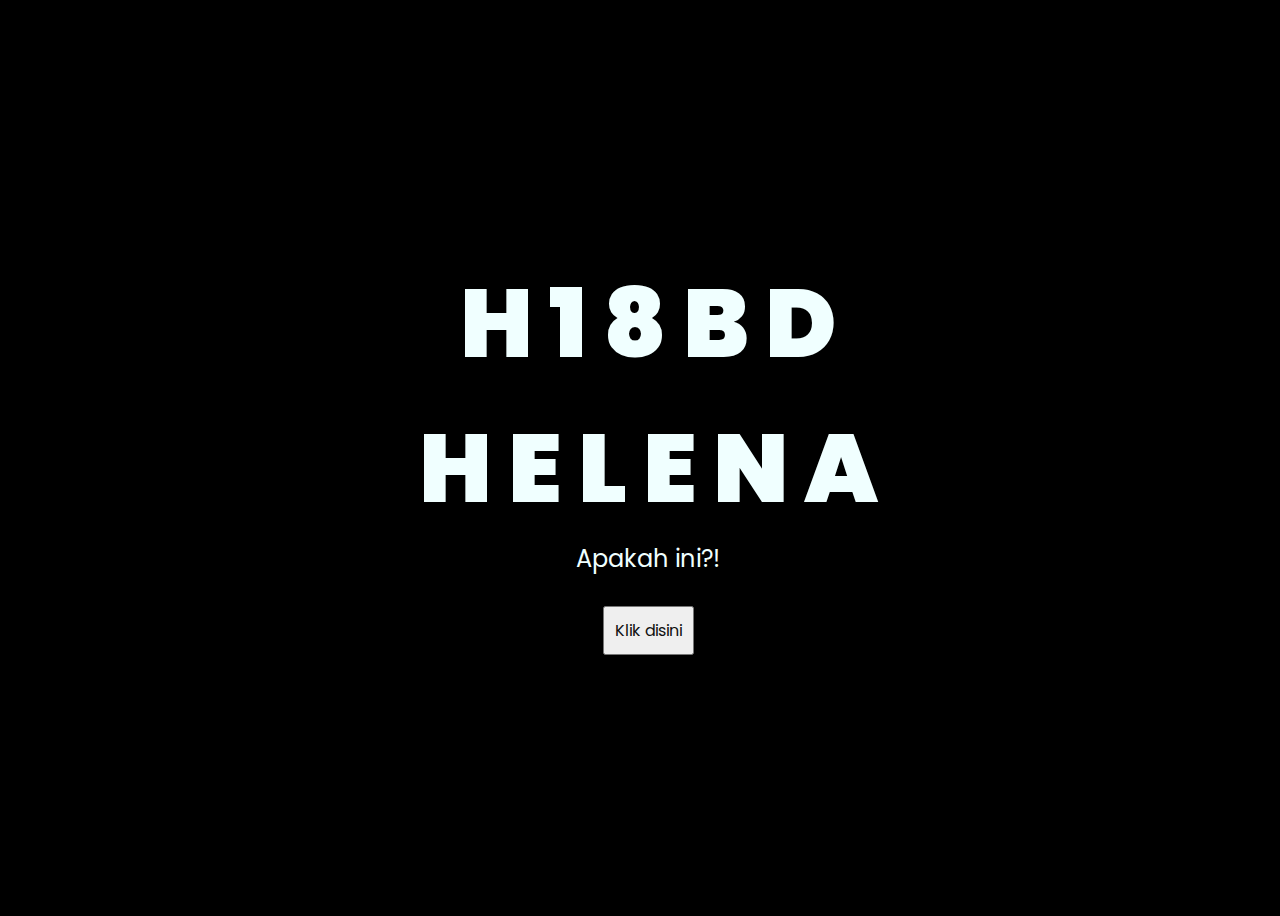
<file: Flowers with text/index.html>
<!DOCTYPE html>
<html lang="en">
<head>
    <meta charset="UTF-8">
    <meta http-equiv="X-UA-Compatible" content="IE=edge">
    <meta name="viewport" content="width=device-width, initial-scale=1.0">
    <link rel="stylesheet" href="css/style.css">
    <link rel="icon" href="img/flowers.png" type="image/x-icon">
    <title>Buat Kamu</title>
</head>
<style>
    button {
      font-size: 16px;
      padding: 10px;
      margin: 10px;
    }
  </style>
</head>
<body>
    <div class="greetings">
    <!-- silahkan menambah kata sesuai keinginan dengan <span>text...</span -->
        <span>H</span>
        <span>1</span>
        <span>8</span>
        <span>B</span>
        <span>D</span>
    </div>
    <div class="greetings">
        <span>H</span>
        <span>E</span>
        <span>L</span>
        <span>E</span>
        <span>N</span>
        <span>A</span>
    </div>
    <div class="description">
        <span>Apakah ini?!</span>
    </div>
    <div class="button">
        <button>
            <a href="flower.html">Klik disini</a>
        </button>
        
    </div>
</body>
</html>
</file>
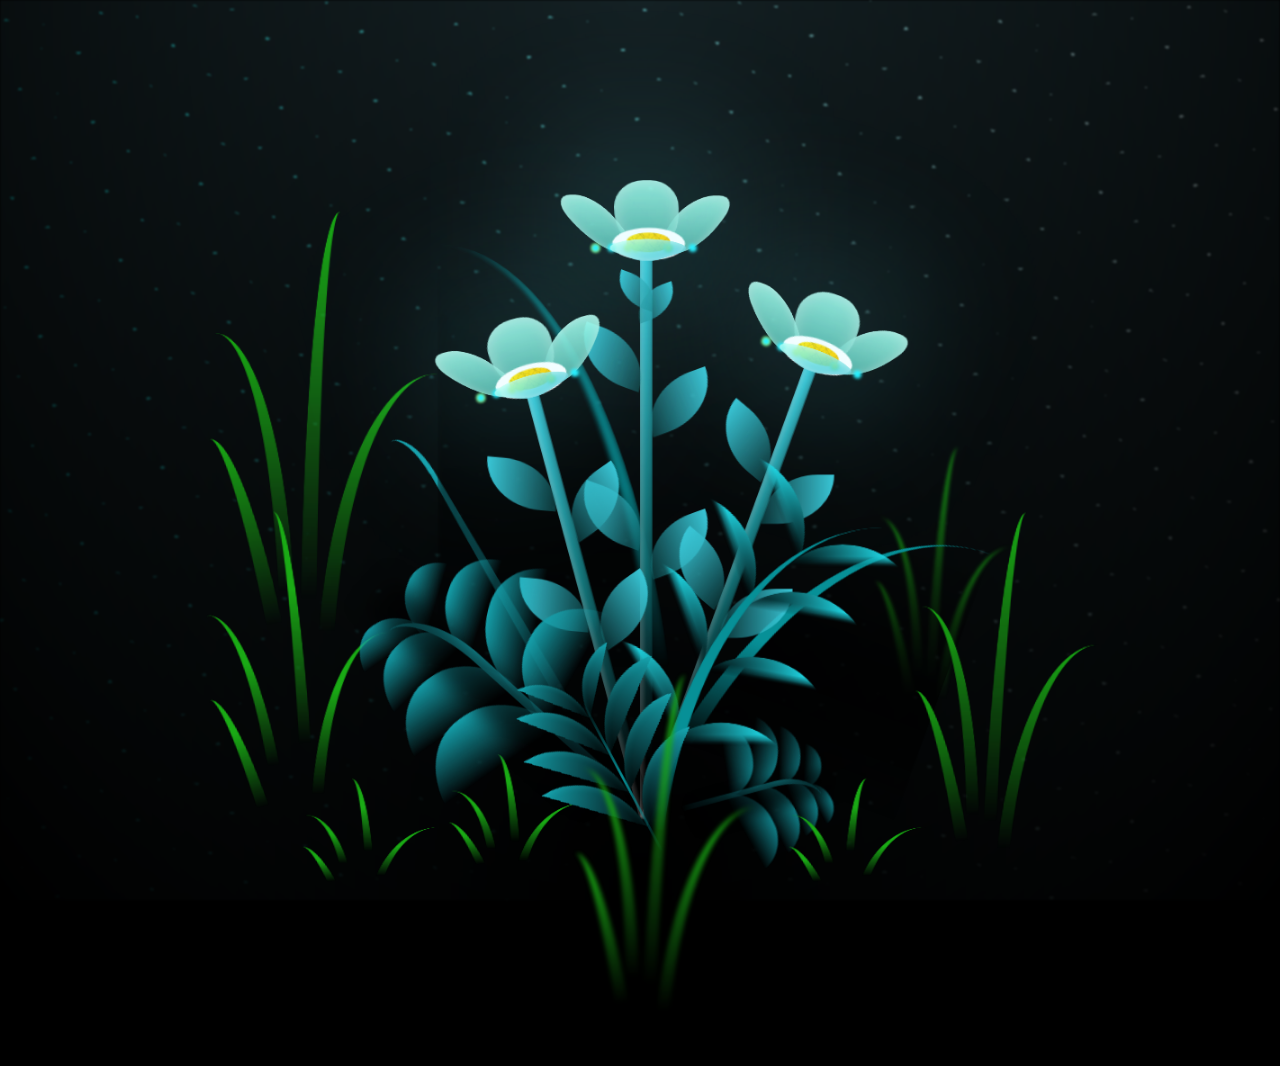
<file: Flowers with text/flower.html>
<!DOCTYPE html>
<html lang="en">
<head>
    <meta charset="UTF-8">
    <meta http-equiv="X-UA-Compatible" content="IE=edge">
    <meta name="viewport" content="width=device-width, initial-scale=1.0">
    <link rel="stylesheet" href="css/main.css">
    <link rel="icon" href="img/flowers.png" type="image/x-icon">
    <title>flowers</title>
  </head>
<body class="container">
  <!-- Pembuat code: https://codepen.io/mdusmanansari/pen/BamepLe -->
    <div class="night"></div>
    <div class="flowers">
      <div class="flower flower--1">
        <div class="flower__leafs flower__leafs--1">
          <div class="flower__leaf flower__leaf--1"></div>
          <div class="flower__leaf flower__leaf--2"></div>
          <div class="flower__leaf flower__leaf--3"></div>
          <div class="flower__leaf flower__leaf--4"></div>
          <div class="flower__white-circle"></div>
  
          <div class="flower__light flower__light--1"></div>
          <div class="flower__light flower__light--2"></div>
          <div class="flower__light flower__light--3"></div>
          <div class="flower__light flower__light--4"></div>
          <div class="flower__light flower__light--5"></div>
          <div class="flower__light flower__light--6"></div>
          <div class="flower__light flower__light--7"></div>
          <div class="flower__light flower__light--8"></div>
  
        </div>
        <div class="flower__line">
          <div class="flower__line__leaf flower__line__leaf--1"></div>
          <div class="flower__line__leaf flower__line__leaf--2"></div>
          <div class="flower__line__leaf flower__line__leaf--3"></div>
          <div class="flower__line__leaf flower__line__leaf--4"></div>
          <div class="flower__line__leaf flower__line__leaf--5"></div>
          <div class="flower__line__leaf flower__line__leaf--6"></div>
        </div>
      </div>
  
      <div class="flower flower--2">
        <div class="flower__leafs flower__leafs--2">
          <div class="flower__leaf flower__leaf--1"></div>
          <div class="flower__leaf flower__leaf--2"></div>
          <div class="flower__leaf flower__leaf--3"></div>
          <div class="flower__leaf flower__leaf--4"></div>
          <div class="flower__white-circle"></div>
  
          <div class="flower__light flower__light--1"></div>
          <div class="flower__light flower__light--2"></div>
          <div class="flower__light flower__light--3"></div>
          <div class="flower__light flower__light--4"></div>
          <div class="flower__light flower__light--5"></div>
          <div class="flower__light flower__light--6"></div>
          <div class="flower__light flower__light--7"></div>
          <div class="flower__light flower__light--8"></div>
  
        </div>
        <div class="flower__line">
          <div class="flower__line__leaf flower__line__leaf--1"></div>
          <div class="flower__line__leaf flower__line__leaf--2"></div>
          <div class="flower__line__leaf flower__line__leaf--3"></div>
          <div class="flower__line__leaf flower__line__leaf--4"></div>
        </div>
      </div>
  
      <div class="flower flower--3">
        <div class="flower__leafs flower__leafs--3">
          <div class="flower__leaf flower__leaf--1"></div>
          <div class="flower__leaf flower__leaf--2"></div>
          <div class="flower__leaf flower__leaf--3"></div>
          <div class="flower__leaf flower__leaf--4"></div>
          <div class="flower__white-circle"></div>
  
          <div class="flower__light flower__light--1"></div>
          <div class="flower__light flower__light--2"></div>
          <div class="flower__light flower__light--3"></div>
          <div class="flower__light flower__light--4"></div>
          <div class="flower__light flower__light--5"></div>
          <div class="flower__light flower__light--6"></div>
          <div class="flower__light flower__light--7"></div>
          <div class="flower__light flower__light--8"></div>
  
        </div>
        <div class="flower__line">
          <div class="flower__line__leaf flower__line__leaf--1"></div>
          <div class="flower__line__leaf flower__line__leaf--2"></div>
          <div class="flower__line__leaf flower__line__leaf--3"></div>
          <div class="flower__line__leaf flower__line__leaf--4"></div>
        </div>
      </div>
  
      <div class="grow-ans" style="--d:1.2s">
        <div class="flower__g-long">
          <div class="flower__g-long__top"></div>
          <div class="flower__g-long__bottom"></div>
        </div>
      </div>
  
      <div class="growing-grass">
        <div class="flower__grass flower__grass--1">
          <div class="flower__grass--top"></div>
          <div class="flower__grass--bottom"></div>
          <div class="flower__grass__leaf flower__grass__leaf--1"></div>
          <div class="flower__grass__leaf flower__grass__leaf--2"></div>
          <div class="flower__grass__leaf flower__grass__leaf--3"></div>
          <div class="flower__grass__leaf flower__grass__leaf--4"></div>
          <div class="flower__grass__leaf flower__grass__leaf--5"></div>
          <div class="flower__grass__leaf flower__grass__leaf--6"></div>
          <div class="flower__grass__leaf flower__grass__leaf--7"></div>
          <div class="flower__grass__leaf flower__grass__leaf--8"></div>
          <div class="flower__grass__overlay"></div>
        </div>
      </div>
  
      <div class="growing-grass">
        <div class="flower__grass flower__grass--2">
          <div class="flower__grass--top"></div>
          <div class="flower__grass--bottom"></div>
          <div class="flower__grass__leaf flower__grass__leaf--1"></div>
          <div class="flower__grass__leaf flower__grass__leaf--2"></div>
          <div class="flower__grass__leaf flower__grass__leaf--3"></div>
          <div class="flower__grass__leaf flower__grass__leaf--4"></div>
          <div class="flower__grass__leaf flower__grass__leaf--5"></div>
          <div class="flower__grass__leaf flower__grass__leaf--6"></div>
          <div class="flower__grass__leaf flower__grass__leaf--7"></div>
          <div class="flower__grass__leaf flower__grass__leaf--8"></div>
          <div class="flower__grass__overlay"></div>
        </div>
      </div>
  
      <div class="grow-ans" style="--d:2.4s">
        <div class="flower__g-right flower__g-right--1">
          <div class="leaf"></div>
        </div>
      </div>
  
      <div class="grow-ans" style="--d:2.8s">
        <div class="flower__g-right flower__g-right--2">
          <div class="leaf"></div>
        </div>
      </div>
  
      <div class="grow-ans" style="--d:2.8s">
        <div class="flower__g-front">
          <div class="flower__g-front__leaf-wrapper flower__g-front__leaf-wrapper--1">
            <div class="flower__g-front__leaf"></div>
          </div>
          <div class="flower__g-front__leaf-wrapper flower__g-front__leaf-wrapper--2">
            <div class="flower__g-front__leaf"></div>
          </div>
          <div class="flower__g-front__leaf-wrapper flower__g-front__leaf-wrapper--3">
            <div class="flower__g-front__leaf"></div>
          </div>
          <div class="flower__g-front__leaf-wrapper flower__g-front__leaf-wrapper--4">
            <div class="flower__g-front__leaf"></div>
          </div>
          <div class="flower__g-front__leaf-wrapper flower__g-front__leaf-wrapper--5">
            <div class="flower__g-front__leaf"></div>
          </div>
          <div class="flower__g-front__leaf-wrapper flower__g-front__leaf-wrapper--6">
            <div class="flower__g-front__leaf"></div>
          </div>
          <div class="flower__g-front__leaf-wrapper flower__g-front__leaf-wrapper--7">
            <div class="flower__g-front__leaf"></div>
          </div>
          <div class="flower__g-front__leaf-wrapper flower__g-front__leaf-wrapper--8">
            <div class="flower__g-front__leaf"></div>
          </div>
          <div class="flower__g-front__line"></div>
        </div>
      </div>
  
      <div class="grow-ans" style="--d:3.2s">
        <div class="flower__g-fr">
          <div class="leaf"></div>
          <div class="flower__g-fr__leaf flower__g-fr__leaf--1"></div>
          <div class="flower__g-fr__leaf flower__g-fr__leaf--2"></div>
          <div class="flower__g-fr__leaf flower__g-fr__leaf--3"></div>
          <div class="flower__g-fr__leaf flower__g-fr__leaf--4"></div>
          <div class="flower__g-fr__leaf flower__g-fr__leaf--5"></div>
          <div class="flower__g-fr__leaf flower__g-fr__leaf--6"></div>
          <div class="flower__g-fr__leaf flower__g-fr__leaf--7"></div>
          <div class="flower__g-fr__leaf flower__g-fr__leaf--8"></div>
        </div>
      </div>
  
      <div class="long-g long-g--0">
        <div class="grow-ans" style="--d:3s">
          <div class="leaf leaf--0"></div>
        </div>
        <div class="grow-ans" style="--d:2.2s">
          <div class="leaf leaf--1"></div>
        </div>
        <div class="grow-ans" style="--d:3.4s">
          <div class="leaf leaf--2"></div>
        </div>
        <div class="grow-ans" style="--d:3.6s">
          <div class="leaf leaf--3"></div>
        </div>
      </div>
  
      <div class="long-g long-g--1">
        <div class="grow-ans" style="--d:3.6s">
          <div class="leaf leaf--0"></div>
        </div>
        <div class="grow-ans" style="--d:3.8s">
          <div class="leaf leaf--1"></div>
        </div>
        <div class="grow-ans" style="--d:4s">
          <div class="leaf leaf--2"></div>
        </div>
        <div class="grow-ans" style="--d:4.2s">
          <div class="leaf leaf--3"></div>
        </div>
      </div>
  
      <div class="long-g long-g--2">
        <div class="grow-ans" style="--d:4s">
          <div class="leaf leaf--0"></div>
        </div>
        <div class="grow-ans" style="--d:4.2s">
          <div class="leaf leaf--1"></div>
        </div>
        <div class="grow-ans" style="--d:4.4s">
          <div class="leaf leaf--2"></div>
        </div>
        <div class="grow-ans" style="--d:4.6s">
          <div class="leaf leaf--3"></div>
        </div>
      </div>
  
      <div class="long-g long-g--3">
        <div class="grow-ans" style="--d:4s">
          <div class="leaf leaf--0"></div>
        </div>
        <div class="grow-ans" style="--d:4.2s">
          <div class="leaf leaf--1"></div>
        </div>
        <div class="grow-ans" style="--d:3s">
          <div class="leaf leaf--2"></div>
        </div>
        <div class="grow-ans" style="--d:3.6s">
          <div class="leaf leaf--3"></div>
        </div>
      </div>
  
      <div class="long-g long-g--4">
        <div class="grow-ans" style="--d:4s">
          <div class="leaf leaf--0"></div>
        </div>
        <div class="grow-ans" style="--d:4.2s">
          <div class="leaf leaf--1"></div>
        </div>
        <div class="grow-ans" style="--d:3s">
          <div class="leaf leaf--2"></div>
        </div>
        <div class="grow-ans" style="--d:3.6s">
          <div class="leaf leaf--3"></div>
        </div>
      </div>
  
      <div class="long-g long-g--5">
        <div class="grow-ans" style="--d:4s">
          <div class="leaf leaf--0"></div>
        </div>
        <div class="grow-ans" style="--d:4.2s">
          <div class="leaf leaf--1"></div>
        </div>
        <div class="grow-ans" style="--d:3s">
          <div class="leaf leaf--2"></div>
        </div>
        <div class="grow-ans" style="--d:3.6s">
          <div class="leaf leaf--3"></div>
        </div>
      </div>
  
      <div class="long-g long-g--6">
        <div class="grow-ans" style="--d:4.2s">
          <div class="leaf leaf--0"></div>
        </div>
        <div class="grow-ans" style="--d:4.4s">
          <div class="leaf leaf--1"></div>
        </div>
        <div class="grow-ans" style="--d:4.6s">
          <div class="leaf leaf--2"></div>
        </div>
        <div class="grow-ans" style="--d:4.8s">
          <div class="leaf leaf--3"></div>
        </div>
      </div>
  
      <div class="long-g long-g--7">
        <div class="grow-ans" style="--d:3s">
          <div class="leaf leaf--0"></div>
        </div>
        <div class="grow-ans" style="--d:3.2s">
          <div class="leaf leaf--1"></div>
        </div>
        <div class="grow-ans" style="--d:3.5s">
          <div class="leaf leaf--2"></div>
        </div>
        <div class="grow-ans" style="--d:3.6s">
          <div class="leaf leaf--3"></div>
        </div>
      </div>
    </div>
    <script src="main.js"></script>
  </body>
</html>
</file>
<file: Flowers with text/css/style.css>
@import url('https://fonts.googleapis.com/css2?family=Poppins:ital,wght@0,500;1,900&display=swap');
*{
    font-family: 'Poppins',cursive;
}
body{
    color: azure;
    width: 100%;
    height: 100vh;
    display: flex;
    flex-direction: column;
    align-items: center;
    justify-content: center;
    background-color: black;
}
.greetings{
    font-size: 6rem;
    font-weight: 900;
}
.greetings > span{
    animation: glow 2.5s ease-in-out infinite;
}
@keyframes glow{
    0%, 100%{
        color: #fff;
        text-shadow: 0 0 12px #39c6d6, 0 0 50px #39c6d6, 0 0 100px #39c6d6;
    }
    10%, 90%{
        color: #111;
        text-shadow: none;
    }
}
.greetings > span:nth-child(2){
    animation-delay: .2s ;
}
.greetings > span:nth-child(3){
    animation-delay: .4s ;
}
.greetings > span:nth-child(4){
    animation-delay: .6s ;
}
.greetings > span:nth-child(5){
    animation-delay: .8s;
}
.greetings > span:nth-child(6){
    animation-delay: .9s;
}

.description{
    font-size: 1.5rem;
    margin-bottom: 20px;
}

.button a{
    text-decoration: none;
    font-size: 1rem;
    color: #111;
}

@media screen and (max-width:574px){
    .greetings{
        display: block;
        font-size: 3rem;
        font-weight: 500;
        text-align: center;
    }
    .description{
        font-size: 1rem;
    }
    
    .button a{
        font-size: .5rem;
    }
}
</file>
<file: Flowers with text/css/main.css>
*,
*::after,
*::before {
  padding: 0;
  margin: 0;
  box-sizing: border-box;
}

:root {
  --dark-color: #000;
}

body {
  display: flex;
  align-items: flex-end;
  justify-content: center;
  min-height: 100vh;
  background-color: var(--dark-color);
  overflow: hidden;
  perspective: 1000px;
}

.night {
  position: fixed;
  left: 50%;
  top: 0;
  transform: translateX(-50%);
  width: 100%;
  height: 100%;
  filter: blur(0.1vmin);
  background-image: radial-gradient(ellipse at top, transparent 0%, var(--dark-color)), radial-gradient(ellipse at bottom, var(--dark-color), rgba(145, 233, 255, 0.2)), repeating-linear-gradient(220deg, rgb(0, 0, 0) 0px, rgb(0, 0, 0) 19px, transparent 19px, transparent 22px), repeating-linear-gradient(189deg, rgb(0, 0, 0) 0px, rgb(0, 0, 0) 19px, transparent 19px, transparent 22px), repeating-linear-gradient(148deg, rgb(0, 0, 0) 0px, rgb(0, 0, 0) 19px, transparent 19px, transparent 22px), linear-gradient(90deg, rgb(0, 255, 250), rgb(240, 240, 240));
}

.flowers {
  position: relative;
  transform: scale(0.9);
}

.flower {
  position: absolute;
  bottom: 10vmin;
  transform-origin: bottom center;
  z-index: 10;
  --fl-speed: 0.8s;
}
.flower--1 {
  -webkit-animation: moving-flower-1 4s linear infinite;
          animation: moving-flower-1 4s linear infinite;
}
.flower--1 .flower__line {
  height: 70vmin;
  -webkit-animation-delay: 0.3s;
          animation-delay: 0.3s;
}
.flower--1 .flower__line__leaf--1 {
  -webkit-animation: blooming-leaf-right var(--fl-speed) 1.6s backwards;
          animation: blooming-leaf-right var(--fl-speed) 1.6s backwards;
}
.flower--1 .flower__line__leaf--2 {
  -webkit-animation: blooming-leaf-right var(--fl-speed) 1.4s backwards;
          animation: blooming-leaf-right var(--fl-speed) 1.4s backwards;
}
.flower--1 .flower__line__leaf--3 {
  -webkit-animation: blooming-leaf-left var(--fl-speed) 1.2s backwards;
          animation: blooming-leaf-left var(--fl-speed) 1.2s backwards;
}
.flower--1 .flower__line__leaf--4 {
  -webkit-animation: blooming-leaf-left var(--fl-speed) 1s backwards;
          animation: blooming-leaf-left var(--fl-speed) 1s backwards;
}
.flower--1 .flower__line__leaf--5 {
  -webkit-animation: blooming-leaf-right var(--fl-speed) 1.8s backwards;
          animation: blooming-leaf-right var(--fl-speed) 1.8s backwards;
}
.flower--1 .flower__line__leaf--6 {
  -webkit-animation: blooming-leaf-left var(--fl-speed) 2s backwards;
          animation: blooming-leaf-left var(--fl-speed) 2s backwards;
}
.flower--2 {
  left: 50%;
  transform: rotate(20deg);
  -webkit-animation: moving-flower-2 4s linear infinite;
          animation: moving-flower-2 4s linear infinite;
}
.flower--2 .flower__line {
  height: 60vmin;
  -webkit-animation-delay: 0.6s;
          animation-delay: 0.6s;
}
.flower--2 .flower__line__leaf--1 {
  -webkit-animation: blooming-leaf-right var(--fl-speed) 1.9s backwards;
          animation: blooming-leaf-right var(--fl-speed) 1.9s backwards;
}
.flower--2 .flower__line__leaf--2 {
  -webkit-animation: blooming-leaf-right var(--fl-speed) 1.7s backwards;
          animation: blooming-leaf-right var(--fl-speed) 1.7s backwards;
}
.flower--2 .flower__line__leaf--3 {
  -webkit-animation: blooming-leaf-left var(--fl-speed) 1.5s backwards;
          animation: blooming-leaf-left var(--fl-speed) 1.5s backwards;
}
.flower--2 .flower__line__leaf--4 {
  -webkit-animation: blooming-leaf-left var(--fl-speed) 1.3s backwards;
          animation: blooming-leaf-left var(--fl-speed) 1.3s backwards;
}
.flower--3 {
  left: 50%;
  transform: rotate(-15deg);
  -webkit-animation: moving-flower-3 4s linear infinite;
          animation: moving-flower-3 4s linear infinite;
}
.flower--3 .flower__line {
  -webkit-animation-delay: 0.9s;
          animation-delay: 0.9s;
}
.flower--3 .flower__line__leaf--1 {
  -webkit-animation: blooming-leaf-right var(--fl-speed) 2.5s backwards;
          animation: blooming-leaf-right var(--fl-speed) 2.5s backwards;
}
.flower--3 .flower__line__leaf--2 {
  -webkit-animation: blooming-leaf-right var(--fl-speed) 2.3s backwards;
          animation: blooming-leaf-right var(--fl-speed) 2.3s backwards;
}
.flower--3 .flower__line__leaf--3 {
  -webkit-animation: blooming-leaf-left var(--fl-speed) 2.1s backwards;
          animation: blooming-leaf-left var(--fl-speed) 2.1s backwards;
}
.flower--3 .flower__line__leaf--4 {
  -webkit-animation: blooming-leaf-left var(--fl-speed) 1.9s backwards;
          animation: blooming-leaf-left var(--fl-speed) 1.9s backwards;
}
.flower__leafs {
  position: relative;
  -webkit-animation: blooming-flower 2s backwards;
          animation: blooming-flower 2s backwards;
}
.flower__leafs--1 {
  -webkit-animation-delay: 1.1s;
          animation-delay: 1.1s;
}
.flower__leafs--2 {
  -webkit-animation-delay: 1.4s;
          animation-delay: 1.4s;
}
.flower__leafs--3 {
  -webkit-animation-delay: 1.7s;
          animation-delay: 1.7s;
}
.flower__leafs::after {
  content: "";
  position: absolute;
  left: 0;
  top: 0;
  transform: translate(-50%, -100%);
  width: 8vmin;
  height: 8vmin;
  background-color: #6bf0ff;
  filter: blur(10vmin);
}
.flower__leaf {
  position: absolute;
  bottom: 0;
  left: 50%;
  width: 8vmin;
  height: 11vmin;
  border-radius: 51% 49% 47% 53%/44% 45% 55% 69%;
  background-color: #a7ffee;
  background-image: linear-gradient(to top, #54b8aa, #a7ffee);
  transform-origin: bottom center;
  opacity: 0.9;
  box-shadow: inset 0 0 2vmin rgba(255, 255, 255, 0.5);
}
.flower__leaf--1 {
  transform: translate(-10%, 1%) rotateY(40deg) rotateX(-50deg);
}
.flower__leaf--2 {
  transform: translate(-50%, -4%) rotateX(40deg);
}
.flower__leaf--3 {
  transform: translate(-90%, 0%) rotateY(45deg) rotateX(50deg);
}
.flower__leaf--4 {
  width: 8vmin;
  height: 8vmin;
  transform-origin: bottom left;
  border-radius: 4vmin 10vmin 4vmin 4vmin;
  transform: translate(0%, 18%) rotateX(70deg) rotate(-43deg);
  background-image: linear-gradient(to top, #39c6d6, #a7ffee);
  z-index: 1;
  opacity: 0.8;
}
.flower__white-circle {
  position: absolute;
  left: -3.5vmin;
  top: -3vmin;
  width: 9vmin;
  height: 4vmin;
  border-radius: 50%;
  background-color: #fff;
}
.flower__white-circle::after {
  content: "";
  position: absolute;
  left: 50%;
  top: 45%;
  transform: translate(-50%, -50%);
  width: 60%;
  height: 60%;
  border-radius: inherit;
  background-image: repeating-linear-gradient(135deg, rgba(0, 0, 0, 0.03) 0px, rgba(0, 0, 0, 0.03) 1px, transparent 1px, transparent 12px), repeating-linear-gradient(45deg, rgba(0, 0, 0, 0.03) 0px, rgba(0, 0, 0, 0.03) 1px, transparent 1px, transparent 12px), repeating-linear-gradient(67.5deg, rgba(0, 0, 0, 0.03) 0px, rgba(0, 0, 0, 0.03) 1px, transparent 1px, transparent 12px), repeating-linear-gradient(135deg, rgba(0, 0, 0, 0.03) 0px, rgba(0, 0, 0, 0.03) 1px, transparent 1px, transparent 12px), repeating-linear-gradient(45deg, rgba(0, 0, 0, 0.03) 0px, rgba(0, 0, 0, 0.03) 1px, transparent 1px, transparent 12px), repeating-linear-gradient(112.5deg, rgba(0, 0, 0, 0.03) 0px, rgba(0, 0, 0, 0.03) 1px, transparent 1px, transparent 12px), repeating-linear-gradient(112.5deg, rgba(0, 0, 0, 0.03) 0px, rgba(0, 0, 0, 0.03) 1px, transparent 1px, transparent 12px), repeating-linear-gradient(45deg, rgba(0, 0, 0, 0.03) 0px, rgba(0, 0, 0, 0.03) 1px, transparent 1px, transparent 12px), repeating-linear-gradient(22.5deg, rgba(0, 0, 0, 0.03) 0px, rgba(0, 0, 0, 0.03) 1px, transparent 1px, transparent 12px), repeating-linear-gradient(45deg, rgba(0, 0, 0, 0.03) 0px, rgba(0, 0, 0, 0.03) 1px, transparent 1px, transparent 12px), repeating-linear-gradient(22.5deg, rgba(0, 0, 0, 0.03) 0px, rgba(0, 0, 0, 0.03) 1px, transparent 1px, transparent 12px), repeating-linear-gradient(135deg, rgba(0, 0, 0, 0.03) 0px, rgba(0, 0, 0, 0.03) 1px, transparent 1px, transparent 12px), repeating-linear-gradient(157.5deg, rgba(0, 0, 0, 0.03) 0px, rgba(0, 0, 0, 0.03) 1px, transparent 1px, transparent 12px), repeating-linear-gradient(67.5deg, rgba(0, 0, 0, 0.03) 0px, rgba(0, 0, 0, 0.03) 1px, transparent 1px, transparent 12px), repeating-linear-gradient(67.5deg, rgba(0, 0, 0, 0.03) 0px, rgba(0, 0, 0, 0.03) 1px, transparent 1px, transparent 12px), linear-gradient(90deg, rgb(255, 235, 18), rgb(255, 206, 0));
}
.flower__line {
  height: 55vmin;
  width: 1.5vmin;
  background-image: linear-gradient(to left, rgba(0, 0, 0, 0.2), transparent, rgba(255, 255, 255, 0.2)), linear-gradient(to top, transparent 10%, #14757a, #39c6d6);
  box-shadow: inset 0 0 2px rgba(0, 0, 0, 0.5);
  -webkit-animation: grow-flower-tree 4s backwards;
          animation: grow-flower-tree 4s backwards;
}
.flower__line__leaf {
  --w: 7vmin;
  --h: calc(var(--w) + 2vmin);
  position: absolute;
  top: 20%;
  left: 90%;
  width: var(--w);
  height: var(--h);
  border-top-right-radius: var(--h);
  border-bottom-left-radius: var(--h);
  background-image: linear-gradient(to top, rgba(20, 117, 122, 0.4), #39c6d6);
}
.flower__line__leaf--1 {
  transform: rotate(70deg) rotateY(30deg);
}
.flower__line__leaf--2 {
  top: 45%;
  transform: rotate(70deg) rotateY(30deg);
}
.flower__line__leaf--3, .flower__line__leaf--4, .flower__line__leaf--6 {
  border-top-right-radius: 0;
  border-bottom-left-radius: 0;
  border-top-left-radius: var(--h);
  border-bottom-right-radius: var(--h);
  left: -460%;
  top: 12%;
  transform: rotate(-70deg) rotateY(30deg);
}
.flower__line__leaf--4 {
  top: 40%;
}
.flower__line__leaf--5 {
  top: 0;
  transform-origin: left;
  transform: rotate(70deg) rotateY(30deg) scale(0.6);
}
.flower__line__leaf--6 {
  top: -2%;
  left: -450%;
  transform-origin: right;
  transform: rotate(-70deg) rotateY(30deg) scale(0.6);
}
.flower__light {
  position: absolute;
  bottom: 0vmin;
  width: 1vmin;
  height: 1vmin;
  background-color: rgb(255, 251, 0);
  border-radius: 50%;
  filter: blur(0.2vmin);
  -webkit-animation: light-ans 4s linear infinite backwards;
          animation: light-ans 4s linear infinite backwards;
}
.flower__light:nth-child(odd) {
  background-color: #23f0ff;
}
.flower__light--1 {
  left: -2vmin;
  -webkit-animation-delay: 1s;
          animation-delay: 1s;
}
.flower__light--2 {
  left: 3vmin;
  -webkit-animation-delay: 0.5s;
          animation-delay: 0.5s;
}
.flower__light--3 {
  left: -6vmin;
  -webkit-animation-delay: 0.3s;
          animation-delay: 0.3s;
}
.flower__light--4 {
  left: 6vmin;
  -webkit-animation-delay: 0.9s;
          animation-delay: 0.9s;
}
.flower__light--5 {
  left: -1vmin;
  -webkit-animation-delay: 1.5s;
          animation-delay: 1.5s;
}
.flower__light--6 {
  left: -4vmin;
  -webkit-animation-delay: 3s;
          animation-delay: 3s;
}
.flower__light--7 {
  left: 3vmin;
  -webkit-animation-delay: 2s;
          animation-delay: 2s;
}
.flower__light--8 {
  left: -6vmin;
  -webkit-animation-delay: 3.5s;
          animation-delay: 3.5s;
}
.flower__grass {
  --c: #159faa;
  --line-w: 1.5vmin;
  position: absolute;
  bottom: 12vmin;
  left: -7vmin;
  display: flex;
  flex-direction: column;
  align-items: flex-end;
  z-index: 20;
  transform-origin: bottom center;
  transform: rotate(-48deg) rotateY(40deg);
}
.flower__grass--1 {
  -webkit-animation: moving-grass 2s linear infinite;
          animation: moving-grass 2s linear infinite;
}
.flower__grass--2 {
  left: 2vmin;
  bottom: 10vmin;
  transform: scale(0.5) rotate(75deg) rotateX(10deg) rotateY(-200deg);
  opacity: 0.8;
  z-index: 0;
  -webkit-animation: moving-grass--2 1.5s linear infinite;
          animation: moving-grass--2 1.5s linear infinite;
}
.flower__grass--top {
  width: 7vmin;
  height: 10vmin;
  border-top-right-radius: 100%;
  border-right: var(--line-w) solid var(--c);
  transform-origin: bottom center;
  transform: rotate(-2deg);
}
.flower__grass--bottom {
  margin-top: -2px;
  width: var(--line-w);
  height: 25vmin;
  background-image: linear-gradient(to top, transparent, var(--c));
}
.flower__grass__leaf {
  --size: 10vmin;
  position: absolute;
  width: calc(var(--size) * 2.1);
  height: var(--size);
  border-top-left-radius: var(--size);
  border-top-right-radius: var(--size);
  background-image: linear-gradient(to top, transparent, transparent 30%, var(--c));
  z-index: 100;
}
.flower__grass__leaf--1 {
  top: -6%;
  left: 30%;
  --size: 6vmin;
  transform: rotate(-20deg);
  -webkit-animation: growing-grass-ans--1 2s 2.6s backwards;
          animation: growing-grass-ans--1 2s 2.6s backwards;
}
@-webkit-keyframes growing-grass-ans--1 {
  0% {
    transform-origin: bottom left;
    transform: rotate(-20deg) scale(0);
  }
}
@keyframes growing-grass-ans--1 {
  0% {
    transform-origin: bottom left;
    transform: rotate(-20deg) scale(0);
  }
}
.flower__grass__leaf--2 {
  top: -5%;
  left: -110%;
  --size: 6vmin;
  transform: rotate(10deg);
  -webkit-animation: growing-grass-ans--2 2s 2.4s linear backwards;
          animation: growing-grass-ans--2 2s 2.4s linear backwards;
}
@-webkit-keyframes growing-grass-ans--2 {
  0% {
    transform-origin: bottom right;
    transform: rotate(10deg) scale(0);
  }
}
@keyframes growing-grass-ans--2 {
  0% {
    transform-origin: bottom right;
    transform: rotate(10deg) scale(0);
  }
}
.flower__grass__leaf--3 {
  top: 5%;
  left: 60%;
  --size: 8vmin;
  transform: rotate(-18deg) rotateX(-20deg);
  -webkit-animation: growing-grass-ans--3 2s 2.2s linear backwards;
          animation: growing-grass-ans--3 2s 2.2s linear backwards;
}
@-webkit-keyframes growing-grass-ans--3 {
  0% {
    transform-origin: bottom left;
    transform: rotate(-18deg) rotateX(-20deg) scale(0);
  }
}
@keyframes growing-grass-ans--3 {
  0% {
    transform-origin: bottom left;
    transform: rotate(-18deg) rotateX(-20deg) scale(0);
  }
}
.flower__grass__leaf--4 {
  top: 6%;
  left: -135%;
  --size: 8vmin;
  transform: rotate(2deg);
  -webkit-animation: growing-grass-ans--4 2s 2s linear backwards;
          animation: growing-grass-ans--4 2s 2s linear backwards;
}
@-webkit-keyframes growing-grass-ans--4 {
  0% {
    transform-origin: bottom right;
    transform: rotate(2deg) scale(0);
  }
}
@keyframes growing-grass-ans--4 {
  0% {
    transform-origin: bottom right;
    transform: rotate(2deg) scale(0);
  }
}
.flower__grass__leaf--5 {
  top: 20%;
  left: 60%;
  --size: 10vmin;
  transform: rotate(-24deg) rotateX(-20deg);
  -webkit-animation: growing-grass-ans--5 2s 1.8s linear backwards;
          animation: growing-grass-ans--5 2s 1.8s linear backwards;
}
@-webkit-keyframes growing-grass-ans--5 {
  0% {
    transform-origin: bottom left;
    transform: rotate(-24deg) rotateX(-20deg) scale(0);
  }
}
@keyframes growing-grass-ans--5 {
  0% {
    transform-origin: bottom left;
    transform: rotate(-24deg) rotateX(-20deg) scale(0);
  }
}
.flower__grass__leaf--6 {
  top: 22%;
  left: -180%;
  --size: 10vmin;
  transform: rotate(10deg);
  -webkit-animation: growing-grass-ans--6 2s 1.6s linear backwards;
          animation: growing-grass-ans--6 2s 1.6s linear backwards;
}
@-webkit-keyframes growing-grass-ans--6 {
  0% {
    transform-origin: bottom right;
    transform: rotate(10deg) scale(0);
  }
}
@keyframes growing-grass-ans--6 {
  0% {
    transform-origin: bottom right;
    transform: rotate(10deg) scale(0);
  }
}
.flower__grass__leaf--7 {
  top: 39%;
  left: 70%;
  --size: 10vmin;
  transform: rotate(-10deg);
  -webkit-animation: growing-grass-ans--7 2s 1.4s linear backwards;
          animation: growing-grass-ans--7 2s 1.4s linear backwards;
}
@-webkit-keyframes growing-grass-ans--7 {
  0% {
    transform-origin: bottom left;
    transform: rotate(-10deg) scale(0);
  }
}
@keyframes growing-grass-ans--7 {
  0% {
    transform-origin: bottom left;
    transform: rotate(-10deg) scale(0);
  }
}
.flower__grass__leaf--8 {
  top: 40%;
  left: -215%;
  --size: 11vmin;
  transform: rotate(10deg);
  -webkit-animation: growing-grass-ans--8 2s 1.2s linear backwards;
          animation: growing-grass-ans--8 2s 1.2s linear backwards;
}
@-webkit-keyframes growing-grass-ans--8 {
  0% {
    transform-origin: bottom right;
    transform: rotate(10deg) scale(0);
  }
}
@keyframes growing-grass-ans--8 {
  0% {
    transform-origin: bottom right;
    transform: rotate(10deg) scale(0);
  }
}
.flower__grass__overlay {
  position: absolute;
  top: -10%;
  right: 0%;
  width: 100%;
  height: 100%;
  background-color: rgba(0, 0, 0, 0.6);
  filter: blur(1.5vmin);
  z-index: 100;
}
.flower__g-long {
  --w: 2vmin;
  --h: 6vmin;
  --c: #159faa;
  position: absolute;
  bottom: 10vmin;
  left: -3vmin;
  transform-origin: bottom center;
  transform: rotate(-30deg) rotateY(-20deg);
  display: flex;
  flex-direction: column;
  align-items: flex-end;
  -webkit-animation: flower-g-long-ans 3s linear infinite;
          animation: flower-g-long-ans 3s linear infinite;
}
@-webkit-keyframes flower-g-long-ans {
  0%, 100% {
    transform: rotate(-30deg) rotateY(-20deg);
  }
  50% {
    transform: rotate(-32deg) rotateY(-20deg);
  }
}
@keyframes flower-g-long-ans {
  0%, 100% {
    transform: rotate(-30deg) rotateY(-20deg);
  }
  50% {
    transform: rotate(-32deg) rotateY(-20deg);
  }
}
.flower__g-long__top {
  top: calc(var(--h) * -1);
  width: calc(var(--w) + 1vmin);
  height: var(--h);
  border-top-right-radius: 100%;
  border-right: 0.7vmin solid var(--c);
  transform: translate(-0.7vmin, 1vmin);
}
.flower__g-long__bottom {
  width: var(--w);
  height: 50vmin;
  transform-origin: bottom center;
  background-image: linear-gradient(to top, transparent 30%, var(--c));
  box-shadow: inset 0 0 2px rgba(0, 0, 0, 0.5);
  -webkit-clip-path: polygon(35% 0, 65% 1%, 100% 100%, 0% 100%);
          clip-path: polygon(35% 0, 65% 1%, 100% 100%, 0% 100%);
}
.flower__g-right {
  position: absolute;
  bottom: 6vmin;
  left: -2vmin;
  transform-origin: bottom left;
  transform: rotate(20deg);
}
.flower__g-right .leaf {
  width: 30vmin;
  height: 50vmin;
  border-top-left-radius: 100%;
  border-left: 2vmin solid #079097;
  background-image: linear-gradient(to bottom, transparent, var(--dark-color) 60%);
  -webkit-mask-image: linear-gradient(to top, transparent 30%, #079097 60%);
}
.flower__g-right--1 {
  -webkit-animation: flower-g-right-ans 2.5s linear infinite;
          animation: flower-g-right-ans 2.5s linear infinite;
}
.flower__g-right--2 {
  left: 5vmin;
  transform: rotateY(-180deg);
  -webkit-animation: flower-g-right-ans--2 3s linear infinite;
          animation: flower-g-right-ans--2 3s linear infinite;
}
.flower__g-right--2 .leaf {
  height: 75vmin;
  filter: blur(0.3vmin);
  opacity: 0.8;
}
@-webkit-keyframes flower-g-right-ans {
  0%, 100% {
    transform: rotate(20deg);
  }
  50% {
    transform: rotate(24deg) rotateX(-20deg);
  }
}
@keyframes flower-g-right-ans {
  0%, 100% {
    transform: rotate(20deg);
  }
  50% {
    transform: rotate(24deg) rotateX(-20deg);
  }
}
@-webkit-keyframes flower-g-right-ans--2 {
  0%, 100% {
    transform: rotateY(-180deg) rotate(0deg) rotateX(-20deg);
  }
  50% {
    transform: rotateY(-180deg) rotate(6deg) rotateX(-20deg);
  }
}
@keyframes flower-g-right-ans--2 {
  0%, 100% {
    transform: rotateY(-180deg) rotate(0deg) rotateX(-20deg);
  }
  50% {
    transform: rotateY(-180deg) rotate(6deg) rotateX(-20deg);
  }
}
.flower__g-front {
  position: absolute;
  bottom: 6vmin;
  left: 2.5vmin;
  z-index: 100;
  transform-origin: bottom center;
  transform: rotate(-28deg) rotateY(30deg) scale(1.04);
  -webkit-animation: flower__g-front-ans 2s linear infinite;
          animation: flower__g-front-ans 2s linear infinite;
}
@-webkit-keyframes flower__g-front-ans {
  0%, 100% {
    transform: rotate(-28deg) rotateY(30deg) scale(1.04);
  }
  50% {
    transform: rotate(-35deg) rotateY(40deg) scale(1.04);
  }
}
@keyframes flower__g-front-ans {
  0%, 100% {
    transform: rotate(-28deg) rotateY(30deg) scale(1.04);
  }
  50% {
    transform: rotate(-35deg) rotateY(40deg) scale(1.04);
  }
}
.flower__g-front__line {
  width: 0.3vmin;
  height: 20vmin;
  background-image: linear-gradient(to top, transparent, #079097, transparent 100%);
  position: relative;
}
.flower__g-front__leaf-wrapper {
  position: absolute;
  top: 0;
  left: 0;
  transform-origin: bottom left;
  transform: rotate(10deg);
}
.flower__g-front__leaf-wrapper:nth-child(even) {
  left: 0vmin;
  transform: rotateY(-180deg) rotate(5deg);
  -webkit-animation: flower__g-front__leaf-left-ans 1s ease-in backwards;
          animation: flower__g-front__leaf-left-ans 1s ease-in backwards;
}
.flower__g-front__leaf-wrapper:nth-child(odd) {
  -webkit-animation: flower__g-front__leaf-ans 1s ease-in backwards;
          animation: flower__g-front__leaf-ans 1s ease-in backwards;
}
.flower__g-front__leaf-wrapper--1 {
  top: -8vmin;
  transform: scale(0.7);
  -webkit-animation: flower__g-front__leaf-ans 1s 5.5s ease-in backwards !important;
          animation: flower__g-front__leaf-ans 1s 5.5s ease-in backwards !important;
}
.flower__g-front__leaf-wrapper--2 {
  top: -8vmin;
  transform: rotateY(-180deg) scale(0.7) !important;
  -webkit-animation: flower__g-front__leaf-left-ans-2 1s 4.6s ease-in backwards !important;
          animation: flower__g-front__leaf-left-ans-2 1s 4.6s ease-in backwards !important;
}
.flower__g-front__leaf-wrapper--3 {
  top: -3vmin;
  -webkit-animation: flower__g-front__leaf-ans 1s 4.6s ease-in backwards;
          animation: flower__g-front__leaf-ans 1s 4.6s ease-in backwards;
}
.flower__g-front__leaf-wrapper--4 {
  top: -3vmin;
  transform: rotateY(-180deg) scale(0.9) !important;
  -webkit-animation: flower__g-front__leaf-left-ans-2 1s 4.6s ease-in backwards !important;
          animation: flower__g-front__leaf-left-ans-2 1s 4.6s ease-in backwards !important;
}
@-webkit-keyframes flower__g-front__leaf-left-ans-2 {
  0% {
    transform: rotateY(-180deg) scale(0);
  }
}
@keyframes flower__g-front__leaf-left-ans-2 {
  0% {
    transform: rotateY(-180deg) scale(0);
  }
}
.flower__g-front__leaf-wrapper--5, .flower__g-front__leaf-wrapper--6 {
  top: 2vmin;
}
.flower__g-front__leaf-wrapper--7, .flower__g-front__leaf-wrapper--8 {
  top: 6.5vmin;
}
.flower__g-front__leaf-wrapper--2 {
  -webkit-animation-delay: 5.2s !important;
          animation-delay: 5.2s !important;
}
.flower__g-front__leaf-wrapper--3 {
  -webkit-animation-delay: 4.9s !important;
          animation-delay: 4.9s !important;
}
.flower__g-front__leaf-wrapper--5 {
  -webkit-animation-delay: 4.3s !important;
          animation-delay: 4.3s !important;
}
.flower__g-front__leaf-wrapper--6 {
  -webkit-animation-delay: 4.1s !important;
          animation-delay: 4.1s !important;
}
.flower__g-front__leaf-wrapper--7 {
  -webkit-animation-delay: 3.8s !important;
          animation-delay: 3.8s !important;
}
.flower__g-front__leaf-wrapper--8 {
  -webkit-animation-delay: 3.5s !important;
          animation-delay: 3.5s !important;
}
@-webkit-keyframes flower__g-front__leaf-ans {
  0% {
    transform: rotate(10deg) scale(0);
  }
}
@keyframes flower__g-front__leaf-ans {
  0% {
    transform: rotate(10deg) scale(0);
  }
}
@-webkit-keyframes flower__g-front__leaf-left-ans {
  0% {
    transform: rotateY(-180deg) rotate(5deg) scale(0);
  }
}
@keyframes flower__g-front__leaf-left-ans {
  0% {
    transform: rotateY(-180deg) rotate(5deg) scale(0);
  }
}
.flower__g-front__leaf {
  width: 10vmin;
  height: 10vmin;
  border-radius: 100% 0% 0% 100%/100% 100% 0% 0%;
  box-shadow: inset 0 2px 1vmin hsla(184deg, 97%, 58%, 0.2);
  background-image: linear-gradient(to bottom left, transparent, var(--dark-color)), linear-gradient(to bottom right, #159faa 50%, transparent 50%, transparent);
  -webkit-mask-image: linear-gradient(to bottom right, #159faa 50%, transparent 50%, transparent);
  mask-image: linear-gradient(to bottom right, #159faa 50%, transparent 50%, transparent);
}
.flower__g-fr {
  position: absolute;
  bottom: -4vmin;
  left: vmin;
  transform-origin: bottom left;
  z-index: 10;
  -webkit-animation: flower__g-fr-ans 2s linear infinite;
          animation: flower__g-fr-ans 2s linear infinite;
}
@-webkit-keyframes flower__g-fr-ans {
  0%, 100% {
    transform: rotate(2deg);
  }
  50% {
    transform: rotate(4deg);
  }
}
@keyframes flower__g-fr-ans {
  0%, 100% {
    transform: rotate(2deg);
  }
  50% {
    transform: rotate(4deg);
  }
}
.flower__g-fr .leaf {
  width: 30vmin;
  height: 50vmin;
  border-top-left-radius: 100%;
  border-left: 2vmin solid #079097;
  -webkit-mask-image: linear-gradient(to top, transparent 25%, #079097 50%);
  position: relative;
  z-index: 1;
}
.flower__g-fr__leaf {
  position: absolute;
  top: 0;
  left: 0;
  width: 10vmin;
  height: 10vmin;
  border-radius: 100% 0% 0% 100%/100% 100% 0% 0%;
  box-shadow: inset 0 2px 1vmin hsla(184deg, 97%, 58%, 0.2);
  background-image: linear-gradient(to bottom left, transparent, var(--dark-color) 98%), linear-gradient(to bottom right, #23f0ff 45%, transparent 50%, transparent);
  -webkit-mask-image: linear-gradient(135deg, #159faa 40%, transparent 50%, transparent);
}
.flower__g-fr__leaf--1 {
  left: 20vmin;
  transform: rotate(45deg);
  -webkit-animation: flower__g-fr-leaft-ans-1 0.5s 5.2s linear backwards;
          animation: flower__g-fr-leaft-ans-1 0.5s 5.2s linear backwards;
}
@-webkit-keyframes flower__g-fr-leaft-ans-1 {
  0% {
    transform-origin: left;
    transform: rotate(45deg) scale(0);
  }
}
@keyframes flower__g-fr-leaft-ans-1 {
  0% {
    transform-origin: left;
    transform: rotate(45deg) scale(0);
  }
}
.flower__g-fr__leaf--2 {
  left: 12vmin;
  top: -7vmin;
  transform: rotate(25deg) rotateY(-180deg);
  -webkit-animation: flower__g-fr-leaft-ans-6 0.5s 5s linear backwards;
          animation: flower__g-fr-leaft-ans-6 0.5s 5s linear backwards;
}
.flower__g-fr__leaf--3 {
  left: 15vmin;
  top: 6vmin;
  transform: rotate(55deg);
  -webkit-animation: flower__g-fr-leaft-ans-5 0.5s 4.8s linear backwards;
          animation: flower__g-fr-leaft-ans-5 0.5s 4.8s linear backwards;
}
.flower__g-fr__leaf--4 {
  left: 6vmin;
  top: -2vmin;
  transform: rotate(25deg) rotateY(-180deg);
  -webkit-animation: flower__g-fr-leaft-ans-6 0.5s 4.6s linear backwards;
          animation: flower__g-fr-leaft-ans-6 0.5s 4.6s linear backwards;
}
.flower__g-fr__leaf--5 {
  left: 10vmin;
  top: 14vmin;
  transform: rotate(55deg);
  -webkit-animation: flower__g-fr-leaft-ans-5 0.5s 4.4s linear backwards;
          animation: flower__g-fr-leaft-ans-5 0.5s 4.4s linear backwards;
}
@-webkit-keyframes flower__g-fr-leaft-ans-5 {
  0% {
    transform-origin: left;
    transform: rotate(55deg) scale(0);
  }
}
@keyframes flower__g-fr-leaft-ans-5 {
  0% {
    transform-origin: left;
    transform: rotate(55deg) scale(0);
  }
}
.flower__g-fr__leaf--6 {
  left: 0vmin;
  top: 6vmin;
  transform: rotate(25deg) rotateY(-180deg);
  -webkit-animation: flower__g-fr-leaft-ans-6 0.5s 4.2s linear backwards;
          animation: flower__g-fr-leaft-ans-6 0.5s 4.2s linear backwards;
}
@-webkit-keyframes flower__g-fr-leaft-ans-6 {
  0% {
    transform-origin: right;
    transform: rotate(25deg) rotateY(-180deg) scale(0);
  }
}
@keyframes flower__g-fr-leaft-ans-6 {
  0% {
    transform-origin: right;
    transform: rotate(25deg) rotateY(-180deg) scale(0);
  }
}
.flower__g-fr__leaf--7 {
  left: 5vmin;
  top: 22vmin;
  transform: rotate(45deg);
  -webkit-animation: flower__g-fr-leaft-ans-7 0.5s 4s linear backwards;
          animation: flower__g-fr-leaft-ans-7 0.5s 4s linear backwards;
}
@-webkit-keyframes flower__g-fr-leaft-ans-7 {
  0% {
    transform-origin: left;
    transform: rotate(45deg) scale(0);
  }
}
@keyframes flower__g-fr-leaft-ans-7 {
  0% {
    transform-origin: left;
    transform: rotate(45deg) scale(0);
  }
}
.flower__g-fr__leaf--8 {
  left: -4vmin;
  top: 15vmin;
  transform: rotate(15deg) rotateY(-180deg);
  -webkit-animation: flower__g-fr-leaft-ans-8 0.5s 3.8s linear backwards;
          animation: flower__g-fr-leaft-ans-8 0.5s 3.8s linear backwards;
}
@-webkit-keyframes flower__g-fr-leaft-ans-8 {
  0% {
    transform-origin: right;
    transform: rotate(15deg) rotateY(-180deg) scale(0);
  }
}
@keyframes flower__g-fr-leaft-ans-8 {
  0% {
    transform-origin: right;
    transform: rotate(15deg) rotateY(-180deg) scale(0);
  }
}

.long-g {
  position: absolute;
  bottom: 25vmin;
  left: -42vmin;
  transform-origin: bottom left;
}
.long-g--1 {
  bottom: 0vmin;
  transform: scale(0.8) rotate(-5deg);
}
.long-g--1 .leaf {
  -webkit-mask-image: linear-gradient(to top, transparent 40%, #079097 80%) !important;
}
.long-g--1 .leaf--1 {
  --w: 5vmin;
  --h: 60vmin;
  left: -2vmin;
  transform: rotate(3deg) rotateY(-180deg);
}
.long-g--2, .long-g--3 {
  bottom: -3vmin;
  left: -35vmin;
  transform-origin: center;
  transform: scale(0.6) rotateX(60deg);
}
.long-g--2 .leaf, .long-g--3 .leaf {
  -webkit-mask-image: linear-gradient(to top, transparent 50%, #079097 80%) !important;
}
.long-g--2 .leaf--1, .long-g--3 .leaf--1 {
  left: -1vmin;
  transform: rotateY(-180deg);
}
.long-g--3 {
  left: -17vmin;
  bottom: 0vmin;
}
.long-g--3 .leaf {
  -webkit-mask-image: linear-gradient(to top, transparent 40%, #079097 80%) !important;
}
.long-g--4 {
  left: 25vmin;
  bottom: -3vmin;
  transform-origin: center;
  transform: scale(0.6) rotateX(60deg);
}
.long-g--4 .leaf {
  -webkit-mask-image: linear-gradient(to top, transparent 50%, #079097 80%) !important;
}
.long-g--5 {
  left: 42vmin;
  bottom: 0vmin;
  transform: scale(0.8) rotate(2deg);
}
.long-g--6 {
  left: 0vmin;
  bottom: -20vmin;
  z-index: 100;
  filter: blur(0.3vmin);
  transform: scale(0.8) rotate(2deg);
}
.long-g--7 {
  left: 35vmin;
  bottom: 20vmin;
  z-index: -1;
  filter: blur(0.3vmin);
  transform: scale(0.6) rotate(2deg);
  opacity: 0.7;
}
.long-g .leaf {
  --w: 15vmin;
  --h: 40vmin;
  --c: #1aaa15;
  position: absolute;
  bottom: 0;
  width: var(--w);
  height: var(--h);
  border-top-left-radius: 100%;
  border-left: 2vmin solid var(--c);
  -webkit-mask-image: linear-gradient(to top, transparent 20%, var(--dark-color));
  transform-origin: bottom center;
}
.long-g .leaf--0 {
  left: 2vmin;
  -webkit-animation: leaf-ans-1 4s linear infinite;
          animation: leaf-ans-1 4s linear infinite;
}
.long-g .leaf--1 {
  --w: 5vmin;
  --h: 60vmin;
  -webkit-animation: leaf-ans-1 4s linear infinite;
          animation: leaf-ans-1 4s linear infinite;
}
.long-g .leaf--2 {
  --w: 10vmin;
  --h: 40vmin;
  left: -0.5vmin;
  bottom: 5vmin;
  transform-origin: bottom left;
  transform: rotateY(-180deg);
  -webkit-animation: leaf-ans-2 3s linear infinite;
          animation: leaf-ans-2 3s linear infinite;
}
.long-g .leaf--3 {
  --w: 5vmin;
  --h: 30vmin;
  left: -1vmin;
  bottom: 3.2vmin;
  transform-origin: bottom left;
  transform: rotate(-10deg) rotateY(-180deg);
  -webkit-animation: leaf-ans-3 3s linear infinite;
          animation: leaf-ans-3 3s linear infinite;
}

@-webkit-keyframes leaf-ans-1 {
  0%, 100% {
    transform: rotate(-5deg) scale(1);
  }
  50% {
    transform: rotate(5deg) scale(1.1);
  }
}

@keyframes leaf-ans-1 {
  0%, 100% {
    transform: rotate(-5deg) scale(1);
  }
  50% {
    transform: rotate(5deg) scale(1.1);
  }
}
@-webkit-keyframes leaf-ans-2 {
  0%, 100% {
    transform: rotateY(-180deg) rotate(5deg);
  }
  50% {
    transform: rotateY(-180deg) rotate(0deg) scale(1.1);
  }
}
@keyframes leaf-ans-2 {
  0%, 100% {
    transform: rotateY(-180deg) rotate(5deg);
  }
  50% {
    transform: rotateY(-180deg) rotate(0deg) scale(1.1);
  }
}
@-webkit-keyframes leaf-ans-3 {
  0%, 100% {
    transform: rotate(-10deg) rotateY(-180deg);
  }
  50% {
    transform: rotate(-20deg) rotateY(-180deg);
  }
}
@keyframes leaf-ans-3 {
  0%, 100% {
    transform: rotate(-10deg) rotateY(-180deg);
  }
  50% {
    transform: rotate(-20deg) rotateY(-180deg);
  }
}
.grow-ans {
  -webkit-animation: grow-ans 2s var(--d) backwards;
          animation: grow-ans 2s var(--d) backwards;
}

@-webkit-keyframes grow-ans {
  0% {
    transform: scale(0);
    opacity: 0;
  }
}

@keyframes grow-ans {
  0% {
    transform: scale(0);
    opacity: 0;
  }
}
@-webkit-keyframes light-ans {
  0% {
    opacity: 0;
    transform: translateY(0vmin);
  }
  25% {
    opacity: 1;
    transform: translateY(-5vmin) translateX(-2vmin);
  }
  50% {
    opacity: 1;
    transform: translateY(-15vmin) translateX(2vmin);
    filter: blur(0.2vmin);
  }
  75% {
    transform: translateY(-20vmin) translateX(-2vmin);
    filter: blur(0.2vmin);
  }
  100% {
    transform: translateY(-30vmin);
    opacity: 0;
    filter: blur(1vmin);
  }
}
@keyframes light-ans {
  0% {
    opacity: 0;
    transform: translateY(0vmin);
  }
  25% {
    opacity: 1;
    transform: translateY(-5vmin) translateX(-2vmin);
  }
  50% {
    opacity: 1;
    transform: translateY(-15vmin) translateX(2vmin);
    filter: blur(0.2vmin);
  }
  75% {
    transform: translateY(-20vmin) translateX(-2vmin);
    filter: blur(0.2vmin);
  }
  100% {
    transform: translateY(-30vmin);
    opacity: 0;
    filter: blur(1vmin);
  }
}
@-webkit-keyframes moving-flower-1 {
  0%, 100% {
    transform: rotate(2deg);
  }
  50% {
    transform: rotate(-2deg);
  }
}
@keyframes moving-flower-1 {
  0%, 100% {
    transform: rotate(2deg);
  }
  50% {
    transform: rotate(-2deg);
  }
}
@-webkit-keyframes moving-flower-2 {
  0%, 100% {
    transform: rotate(18deg);
  }
  50% {
    transform: rotate(14deg);
  }
}
@keyframes moving-flower-2 {
  0%, 100% {
    transform: rotate(18deg);
  }
  50% {
    transform: rotate(14deg);
  }
}
@-webkit-keyframes moving-flower-3 {
  0%, 100% {
    transform: rotate(-18deg);
  }
  50% {
    transform: rotate(-20deg) rotateY(-10deg);
  }
}
@keyframes moving-flower-3 {
  0%, 100% {
    transform: rotate(-18deg);
  }
  50% {
    transform: rotate(-20deg) rotateY(-10deg);
  }
}
@-webkit-keyframes blooming-leaf-right {
  0% {
    transform-origin: left;
    transform: rotate(70deg) rotateY(30deg) scale(0);
  }
}
@keyframes blooming-leaf-right {
  0% {
    transform-origin: left;
    transform: rotate(70deg) rotateY(30deg) scale(0);
  }
}
@-webkit-keyframes blooming-leaf-left {
  0% {
    transform-origin: right;
    transform: rotate(-70deg) rotateY(30deg) scale(0);
  }
}
@keyframes blooming-leaf-left {
  0% {
    transform-origin: right;
    transform: rotate(-70deg) rotateY(30deg) scale(0);
  }
}
@-webkit-keyframes grow-flower-tree {
  0% {
    height: 0;
    border-radius: 1vmin;
  }
}
@keyframes grow-flower-tree {
  0% {
    height: 0;
    border-radius: 1vmin;
  }
}
@-webkit-keyframes blooming-flower {
  0% {
    transform: scale(0);
  }
}
@keyframes blooming-flower {
  0% {
    transform: scale(0);
  }
}
@-webkit-keyframes moving-grass {
  0%, 100% {
    transform: rotate(-48deg) rotateY(40deg);
  }
  50% {
    transform: rotate(-50deg) rotateY(40deg);
  }
}
@keyframes moving-grass {
  0%, 100% {
    transform: rotate(-48deg) rotateY(40deg);
  }
  50% {
    transform: rotate(-50deg) rotateY(40deg);
  }
}
@-webkit-keyframes moving-grass--2 {
  0%, 100% {
    transform: scale(0.5) rotate(75deg) rotateX(10deg) rotateY(-200deg);
  }
  50% {
    transform: scale(0.5) rotate(79deg) rotateX(10deg) rotateY(-200deg);
  }
}
@keyframes moving-grass--2 {
  0%, 100% {
    transform: scale(0.5) rotate(75deg) rotateX(10deg) rotateY(-200deg);
  }
  50% {
    transform: scale(0.5) rotate(79deg) rotateX(10deg) rotateY(-200deg);
  }
}
.growing-grass {
  -webkit-animation: growing-grass-ans 1s 2s backwards;
          animation: growing-grass-ans 1s 2s backwards;
}

@-webkit-keyframes growing-grass-ans {
  0% {
    transform: scale(0);
  }
}

@keyframes growing-grass-ans {
  0% {
    transform: scale(0);
  }
}
.container * {
  -webkit-animation-play-state: paused !important;
          animation-play-state: paused !important;
}/*# sourceMappingURL=main.css.map */
</file>
